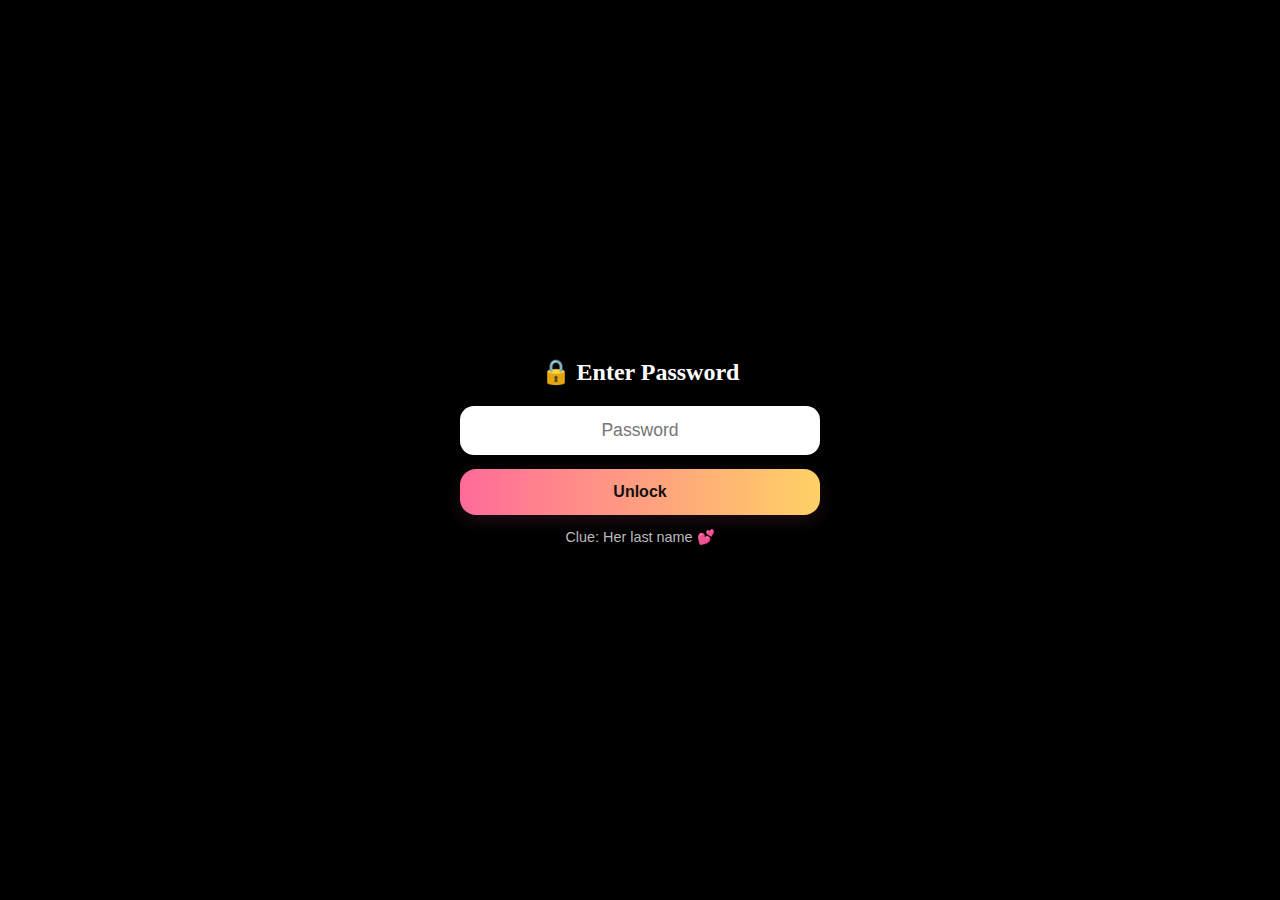
<file: index.html>
<!doctype html>
<html lang="en">
<head>
<meta charset="utf-8" />
<meta name="viewport" content="width=device-width,initial-scale=1" />
<title>For You — ♡</title>
<style>


:root {
  --bg:#0f1022;
  --accent:#ff6b9a;
  --accent-2:#ffd166;
  --glass:rgba(255,255,255,0.06);
}
*{-webkit-box-sizing:border-box;box-sizing:border-box;}
html {
  height: auto;
}

body {
  min-height: 100vh;
  margin: 0;
  font-family: 'Inter', sans-serif;

  background: radial-gradient(1200px 600px at 10% 20%, rgba(241, 0, 76, 0.5), transparent),
              radial-gradient(1000px 500px at 90% 80%, rgba(255,209,102,0.03), transparent),
              var(--bg);

  color: #eee;

  display: block;        /* 🔥 NOT FLEX */
  overflow-x: hidden;
  overflow-y: auto;      /* 🔥 ENABLE SCROLL */
  padding: 16px;
}


.card{
  width:100%;max-width:960px;
  background: -webkit-gradient(linear, left top, left bottom, from(rgba(138, 4, 131, 0.5)), to(rgba(255,255,255,0.01)));
  background: -o-linear-gradient(top, rgba(138, 4, 131, 0.5), rgba(255,255,255,0.01));
  background: linear-gradient(180deg, rgba(138, 4, 131, 0.5), rgba(255,255,255,0.01));
  border-radius:18px;padding:28px;-webkit-box-shadow:0 10px 40px rgba(2,6,23,0.6);box-shadow:0 10px 40px rgba(2,6,23,0.6);
  position:relative;overflow:hidden;border:1px solid rgba(255,255,255,0.03)
}
.split{display:-ms-grid;display:grid;-ms-grid-columns:1fr 22px 420px;grid-template-columns:1fr 420px;gap:22px;-webkit-box-align:center;-ms-flex-align:center;align-items:center}
@media (max-width:880px){.split{-ms-grid-columns:1fr;grid-template-columns:1fr}.side{-webkit-box-ordinal-group:0;-ms-flex-order:-1;order:-1}}
h1{font-size:2.1rem;margin:0 0 8px 0;letter-spacing:0.4px}
.subtitle{color:rgba(255, 0, 179, 1);margin-bottom:18px}
.photo{background:-o-linear-gradient(315deg,rgba(202,0,185,0.03),rgba(255,255,255,0.01));background:linear-gradient(135deg,rgba(202,0,185,0.03),rgba(255,255,255,0.01));border-radius:14px;
       padding:12px;display:-webkit-box;display:-ms-flexbox;display:flex;-webkit-box-align:center;-ms-flex-align:center;align-items:center;-webkit-box-pack:center;-ms-flex-pack:center;justify-content:center;-webkit-box-orient:vertical;-webkit-box-direction:normal;-ms-flex-direction:column;flex-direction:column;gap:12px}
.photo img{width:100%;max-width:320px;border-radius:10px;-webkit-box-shadow:0 8px 30px rgba(2,6,23,0.6);box-shadow:0 8px 30px rgba(2,6,23,0.6);-webkit-transition:opacity 1s ease-in-out;-o-transition:opacity 1s ease-in-out;transition:opacity 1s ease-in-out}
.caption{text-align:center}
.message{margin-top:18px;padding:16px;background:var(--glass);border-radius:12px;color:#fff;line-height:1.5;font-size:1rem}
.controls{display:-webkit-box;display:-ms-flexbox;display:flex;gap:12px;margin-top:8px}
button{
  background:-webkit-gradient(linear,left top, right top,from(var(--accent)),to(var(--accent-2)));
  background:-o-linear-gradient(left,var(--accent),var(--accent-2));
  background:linear-gradient(90deg,var(--accent),var(--accent-2));
  border:none;color:#111;padding:10px 14px;border-radius:12px;
  font-weight:700;cursor:pointer;-webkit-box-shadow:0 6px 18px rgba(255,107,154,0.12);box-shadow:0 6px 18px rgba(255,107,154,0.12);
  -webkit-transition:-webkit-transform .2s;
  transition:-webkit-transform .2s;
  -o-transition:transform .2s;
  transition:transform .2s;
  transition:transform .2s, -webkit-transform .2s;
}
button:hover{-webkit-transform:scale(1.1);-ms-transform:scale(1.1);transform:scale(1.1)}
footer{margin-top:14px;color:rgba(255,255,255,0.45);font-size:0.86rem}

.cute{
  background:-webkit-gradient(linear,left top, right top,from(var(--accent)),to(var(--accent-2)));
  background:-o-linear-gradient(left,var(--accent),var(--accent-2));
  background:linear-gradient(90deg,var(--accent),var(--accent-2));
  border:none;color:#111;padding:10px 14px;border-radius:12px;
  font-weight:700;cursor:pointer;-webkit-box-shadow:0 6px 18px rgba(255,107,154,0.12);box-shadow:0 6px 18px rgba(255,107,154,0.12);
  -webkit-transition:-webkit-transform .2s;
  transition:-webkit-transform .2s;
  -o-transition:transform .2s;
  transition:transform .2s;
  transition:transform .2s, -webkit-transform .2s;
}
.cute:hover{-webkit-transform:scale(1.1);-ms-transform:scale(1.1);transform:scale(1.1)}
footer{margin-top:14px;color:rgba(255,255,255,0.45);font-size:0.86rem}

/* ===== ENVELOPE ===== */
.envelope-container {
  position: fixed;
  top: 50%; left: 50%;
  -webkit-transform: translate(-50%, -50%) scale(0);
      -ms-transform: translate(-50%, -50%) scale(0);
          transform: translate(-50%, -50%) scale(0);
  width: 320px; height: 220px;
  -webkit-perspective: 1000px;
          perspective: 1000px;
  -webkit-transition: -webkit-transform 0.6s ease;
  transition: -webkit-transform 0.6s ease;
  -o-transition: transform 0.6s ease;
  transition: transform 0.6s ease;
  transition: transform 0.6s ease, -webkit-transform 0.6s ease;
  z-index: 999;
}
.envelope-container.show {
  -webkit-transform: translate(-50%, -50%) scale(1);
      -ms-transform: translate(-50%, -50%) scale(1);
          transform: translate(-50%, -50%) scale(1);
}

.envelope {
  width: 100%; height: 100%;
  position: relative;
  -webkit-transform-style: preserve-3d;
          transform-style: preserve-3d;
}

.envelope-body {
  position: absolute;
  bottom: 0;
  width: 100%; height: 100%;
  background: -webkit-gradient(linear,left top, right bottom,from(#ff6b9a),to(#ff2a75));
  background: -o-linear-gradient(top left,#ff6b9a,#ff2a75);
  background: linear-gradient(to bottom right,#ff6b9a,#ff2a75);
  border-radius: 8px;
  -webkit-box-shadow: 0 10px 30px rgba(0,0,0,0.4);
          box-shadow: 0 10px 30px rgba(0,0,0,0.4);
  overflow: hidden;
  z-index: 1;
}

.envelope-flap {
  position: absolute;
  top: 0;
  left: 0;
  width: 100%; height: 50%;
  background: -webkit-gradient(linear,left top, right bottom,from(#ff94b5),to(#ff6b9a));
  background: -o-linear-gradient(top left,#ff94b5,#ff6b9a);
  background: linear-gradient(to bottom right,#ff94b5,#ff6b9a);
  -webkit-clip-path: polygon(0 0, 100% 0, 50% 100%);
          clip-path: polygon(0 0, 100% 0, 50% 100%);
  -webkit-transform-origin: top;
      -ms-transform-origin: top;
          transform-origin: top;
  z-index: 3;
  -webkit-transition: -webkit-transform 1s ease-in-out;
  transition: -webkit-transform 1s ease-in-out;
  -o-transition: transform 1s ease-in-out;
  transition: transform 1s ease-in-out;
  transition: transform 1s ease-in-out, -webkit-transform 1s ease-in-out;
  -webkit-backface-visibility: hidden;
          backface-visibility: hidden;
}

.envelope.open .envelope-flap {
  -webkit-transform: rotateX(-180deg);
          transform: rotateX(-180deg);
}

/* ===== CENTERED LETTER ===== */
.letter {
  position: fixed;
  top: 50%; left: 50%;
  -webkit-transform: translate(-50%, -50%) scale(0.5);
      -ms-transform: translate(-50%, -50%) scale(0.5);
          transform: translate(-50%, -50%) scale(0.5);
  width: 280px;
  background: #fff;
  color: #000;
  border-radius: 10px;
  padding: 20px;
  font-size: 0.95rem;
  -webkit-box-shadow: 0 0 20px rgba(255, 107, 154, 0.6);
          box-shadow: 0 0 20px rgba(255, 107, 154, 0.6);
  text-align: center;
  line-height: 1.6;
  opacity: 0;
  z-index: 1000;
  -webkit-transition: all 0.8s ease;
  -o-transition: all 0.8s ease;
  transition: all 0.8s ease;
}
.letter.show {
  opacity: 1;
  -webkit-transform: translate(-50%, -50%) scale(1);
      -ms-transform: translate(-50%, -50%) scale(1);
          transform: translate(-50%, -50%) scale(1);
}

/* Floating hearts */
.heart {
  position: fixed;
  bottom: 0;
  width: 16px; height: 16px;
  background: pink;
  -webkit-transform: rotate(45deg);
      -ms-transform: rotate(45deg);
          transform: rotate(45deg);
  -webkit-animation: floatUp 4s ease-in infinite;
          animation: floatUp 4s ease-in infinite;
  z-index: 0;
}
.heart::before, .heart::after {
  content: '';
  position: absolute;
  width: 16px; height: 16px;
  background: pink;
  border-radius: 50%;
}
.heart::before { top: -8px; left: 0; }
.heart::after { left: -8px; top: 0; }

@-webkit-keyframes floatUp {
  0% {-webkit-transform:translateY(0) rotate(45deg);transform:translateY(0) rotate(45deg); opacity:1;}
  100% {-webkit-transform:translateY(-400px) rotate(45deg);transform:translateY(-400px) rotate(45deg); opacity:0;}
}

@keyframes floatUp {
  0% {-webkit-transform:translateY(0) rotate(45deg);transform:translateY(0) rotate(45deg); opacity:1;}
  100% {-webkit-transform:translateY(-400px) rotate(45deg);transform:translateY(-400px) rotate(45deg); opacity:0;}
}.example {
    display: -ms-grid;
    display: grid;
    -webkit-transition: all .5s;
    -o-transition: all .5s;
    transition: all .5s;
    -webkit-user-select: none;
       -moz-user-select: none;
        -ms-user-select: none;
            user-select: none;
    background: -webkit-gradient(linear, left top, left bottom, from(white), to(black));
    background: -o-linear-gradient(top, white, black);
    background: linear-gradient(to bottom, white, black);
}
/* ===== LAST MESSAGE CARD ===== */
.last-card-overlay {
  position: fixed;
  inset: 0;
  background: rgba(0,0,0,0.6);
  display: flex;
  align-items: center;
  justify-content: center;
  opacity: 0;
  pointer-events: none;
  transition: opacity 0.4s ease;
  z-index: 2000;
}

.last-card-overlay.show {
  opacity: 1;
  pointer-events: auto;
}

.last-card {
  background: linear-gradient(135deg, #ffd6e8, #fff);
  color: #222;
  max-width: 380px;
  width: 90%;
  padding: 24px;
  border-radius: 20px;
  text-align: center;
  box-shadow: 0 20px 40px rgba(255, 107, 154, 0.4);
  transform: translateY(40px) scale(0.9);
  opacity: 0;
  transition: all 0.5s ease;
  animation: floatCard 3s ease-in-out infinite;
}

.last-card-overlay.show .last-card {
  transform: translateY(0) scale(1);
  opacity: 1;
}

.last-card h2 {
  margin-top: 0;
  color: #ff4d88;
}

.last-card p {
  font-size: 0.95rem;
  line-height: 1.6;
  margin-bottom: 18px;
}

.last-card button {
  background: linear-gradient(90deg, #ff6b9a, #ffd166);
  border: none;
  padding: 10px 18px;
  border-radius: 14px;
  font-weight: 700;
  cursor: pointer;
}

/* floating animation */
@keyframes floatCard {
  0%,100% { transform: translateY(0) scale(1); }
  50% { transform: translateY(-6px) scale(1); }
}

/* Mobile adjustments */
@media (max-width: 480px) {
  .last-card {
    padding: 20px;
  }

  .last-card p {
    font-size: 0.9rem;
  }
}
/* ===== RESPONSIVE ===== */

/* Tablets */
@media (max-width: 768px) {
  body {
    padding: 16px;
  }

  h1 {
    font-size: 1.6rem;
    text-align: center;
  }

  .subtitle {
    text-align: center;
  }

  .message {
    font-size: 0.95rem;
  }

  .controls {
    flex-wrap: wrap;
    justify-content: center;
  }

  button {
    width: 100%;
    max-width: 220px;
  }

  .photo img {
    max-width: 260px;
  }
}

/* Phones */
@media (max-width: 480px) {
  .card {
    padding: 18px;
    border-radius: 14px;
  }

  h1 {
    font-size: 1.35rem;
  }

  .message {
    font-size: 0.9rem;
    padding: 14px;
  }

  .letter {
    width: 90%;
    font-size: 0.9rem;
  }

  footer {
    text-align: center;
  }
}

@media (max-width: 480px) {
  body {
    align-items: flex-start;
  }

  .card {
    margin-top: 20px;
    margin-bottom: 20px;
  }
}
/* ===== FULLSCREEN PASSWORD ===== */
.fullscreen-overlay {
  position: fixed;
  inset: 0;
  background: #000;
  display: flex;
  align-items: center;
  justify-content: center;
  z-index: 999999;
}

.password-center {
  text-align: center;
  width: 90%;
  max-width: 360px;
}

.password-center h2 {
  color: #fff;
  font-family: Georgia, cursive;
  margin-bottom: 20px;
}

.password-center input {
  width: 100%;
  padding: 14px;
  font-size: 1.1rem;
  border-radius: 14px;
  border: none;
  text-align: center;
  margin-bottom: 14px;
}

.password-center button {
  width: 100%;
  padding: 14px;
  font-size: 1rem;
  border-radius: 16px;
  border: none;
  background: linear-gradient(90deg,#ff6b9a,#ffd166);
  font-weight: bold;
  cursor: pointer;
}

.clue {
  margin-top: 14px;
  font-size: 0.9rem;
  color: #bbb;
}

#errorMsg {
  margin-top: 12px;
  color: #ff4d6d;
}

/* ===== FULLSCREEN WELCOME ===== */
.welcome-overlay {
  position: fixed;
  inset: 0;
  background: #000;
  display: none;
  align-items: center;
  justify-content: center;
  z-index: 1000000;
}

.welcome-overlay h1 {
  color: #fff;
  font-size: clamp(3rem, 8vw, 6rem);
  font-family: Georgia, cursive;
  text-align: center;
  letter-spacing: 4px;
  animation: fadeIn 1.2s ease;
}

/* animation */
@keyframes fadeIn {
  from { opacity: 0; transform: scale(0.9); }
  to { opacity: 1; transform: scale(1); }
}


</style>
</head>
<body>
<audio id="mySong" src="okay.mp3"></audio>

<div class="card">
  <div class="split">
    <div class="greeting">
      <h1>Hello, my dear greatest love!! — <span style="color:var(--accent)">I miss you a lot!!</span></h1>
      <div class="subtitle">A little message for you okay?✨</div>
      <div class="message" id="longmsg">
        I made this because I wanted you to realize that I'm always here even though You hate me,i know you're just mad kaya mo nasabi lahat nang yun
        I didn't mean to hurt you, it's just i'm so stubborn, sorry for always said "lets end this"
        you know i can't without you right? I always love you Ashley, my baby. ❤️
      </div>
      <div class="controls">
        <button id="surpriseBtn">Another message</button>
        <button id="lastMsgBtn">Last Message</button>
        <button onclick="playSong()">Play Song</button>
        <button id="questionBtn">My Question</button>
        <button id="loveBtn">Love</button>
      </div>
      <div class="scrollable-container">
  <!-- lots of content here -->
</div>

      <footer>I failed as your man.</footer>
    </div>
    <aside class="side photo">
      <img id="mainPhoto" src="ashley.jpg" alt="Couple photo">
      <div class="caption">Look, you're so beautiful ✨</div>
    </aside>
  </div>
</div>


<!-- Envelope -->
<div class="envelope-container" id="envContainer">
  <div class="envelope" id="envelope">
    <div class="envelope-body"></div>
    <div class="envelope-flap"></div>
  </div>
</div>

<!-- Floating letter -->
<div class="letter" id="letterText"></div>
<!-- Last Message Popup Card -->
<div class="last-card-overlay" id="lastCard">
  <div class="last-card">
    <h2>My Last Message 💌</h2>
    <p>
      Hi!! Happy birthday to my favorite person in the world, for sure when you read it <br>
       we're strangers but i made this for you i mean for your birthday, <br>
       I know since I'm gone you're happy, i know that he's your the one na, <br>
       i will not try to say bad cuz I'm the bad one here, <br>
       always be happy i know he's better person, don't worry all the pain that i cause to you, <br>
       i will regret it until i die, seeing you happy is the best thing i ever seen, <br>
      now i will let you be happy forever!! Happy birthday again!! 🌸 December 15 2025, 11:20 PM
    </p>
    <button id="closeLastCard">Close</button>
  </div>
</div>
<!-- FULLSCREEN PASSWORD OVERLAY -->
<div id="passwordScreen" class="fullscreen-overlay">
  <div class="password-center">
    <h2>🔒 Enter Password</h2>

    <input
      type="password"
      id="passwordInput"
      placeholder="Password"
      autocomplete="off"
    />

    <button id="unlockBtn">Unlock</button>

    <p class="clue">Clue: Her last name 💕</p>

    <p id="errorMsg"></p>
  </div>
</div>

<!-- FULLSCREEN WELCOME -->
<div id="welcomeScreen" class="welcome-overlay">
  <h1>WELCOME<br>MISS REYES</h1>
</div>


</body>
<script>
const photos=["baby2.jpg","baby3.jpg","baby4.jpg","baby5.jpg",];
let index=0;
const mainPhoto=document.getElementById('mainPhoto');
setInterval(()=>{
  index=(index+1)%photos.length;
  mainPhoto.style.opacity=0;
  setTimeout(()=>{mainPhoto.src=photos[index];mainPhoto.style.opacity=1;},1000);
},4000);

const envContainer=document.getElementById('envContainer');
const envelope=document.getElementById('envelope');
const letter=document.getElementById('letterText');

document.getElementById('surpriseBtn').addEventListener('click',()=>{
  letter.textContent="HI!! I miss you a lot, are you okay now? I'm always here okay? I'm sorry for what i did, sorry for leaving you but i...realize that i'm so bad treating you but i saw your smile from afar..... but it's not coming from me, galing to sa mga kaibigan mo..na pinag babawal ko na lumapit ka, doon ko na realize that i'm so fucking useless at all kaya kita pinalaya okay? hindi dahil may bagoor ayaw ko na sayo, i'm always love you, and now it's my day can you make my last wish? please be happy cuz it's what you deserve not me....i will live at my regrets, i wish the best for you okay? advance happy birthday!! see you in another universe!! august 15 2025, 10:30 PM";

  envContainer.classList.add('show');
  setTimeout(()=> envelope.classList.add('open'), 1000);
  setTimeout(()=>{
    letter.classList.add('show');
    spawnHearts();
  }, 1300);

  // Hide everything after 7 seconds
  setTimeout(()=>{
    letter.classList.remove('show');
    envelope.classList.remove('open');
    envContainer.classList.remove('show');
  }, 10000);
});

document.addEventListener("DOMContentLoaded", () => {

  // Play song
  window.playSong = function () {
    const song = document.getElementById("mySong");
    song.play().catch(err => console.log(err));
  };

  // Love button
  const loveBtn = document.getElementById('loveBtn');
  if (loveBtn) {
    loveBtn.addEventListener('click', () => {
      window.location.href = 'meme.html';
    });
  }

  // Question button
  const questionBtn = document.getElementById('questionBtn');
  if (questionBtn) {
    questionBtn.addEventListener('click', () => {
      window.open('https://forms.gle/NK3LMCBYFLVt6vfv5', '_blank');
    });
  }

});


function spawnHearts(){
  for(let i=0;i<15;i++){
    const heart=document.createElement('div');
    heart.className='heart';
    heart.style.left=Math.random()*window.innerWidth+'px';
    heart.style.animationDuration=(3+Math.random()*2)+'s';
    document.body.appendChild(heart);
    setTimeout(()=>heart.remove(),4000);
  }
}
const lastCard = document.getElementById('lastCard');
const closeLastCard = document.getElementById('closeLastCard');

document.getElementById('lastMsgBtn').addEventListener('click', () => {
  lastCard.classList.add('show');
  spawnHearts();
});

closeLastCard.addEventListener('click', () => {
  lastCard.classList.remove('show');
});
const PASSWORD = "reyes";

const passwordScreen = document.getElementById("passwordScreen");
const welcomeScreen = document.getElementById("welcomeScreen");
const input = document.getElementById("passwordInput");
const unlockBtn = document.getElementById("unlockBtn");
const errorMsg = document.getElementById("errorMsg");

unlockBtn.addEventListener("click", checkPassword);
input.addEventListener("keypress", e => {
  if (e.key === "Enter") checkPassword();
});

function checkPassword() {
  if (input.value.trim().toLowerCase() === PASSWORD) {
    passwordScreen.style.display = "none";
    welcomeScreen.style.display = "flex";

    setTimeout(() => {
      welcomeScreen.style.display = "none";
    }, 3000);
  } else {
    errorMsg.textContent = "Wrong password";
    input.value = "";
  }
}


</script> 

</html>
</file>
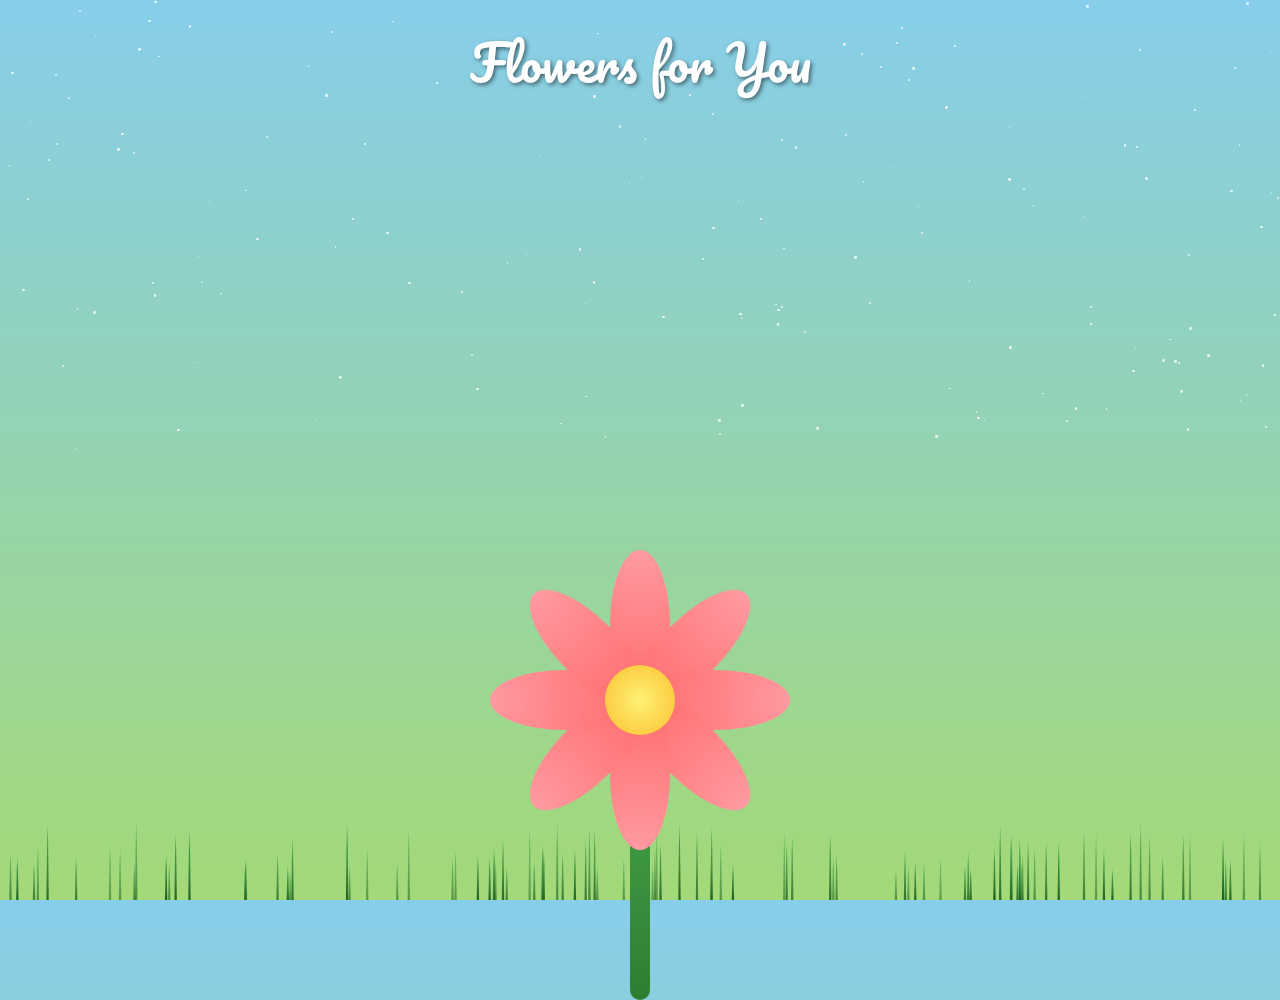
<file: flower.html>
<!doctype html>
<html lang="en">
<head>
<meta charset="utf-8">
<meta name="viewport" content="width=device-width, initial-scale=1">
<title>Centered Automatic Flower Bloom with Realistic Grass and Effects</title>
<link href="https://fonts.googleapis.com/css2?family=Pacifico&display=swap" rel="stylesheet">
<style>
body {
  margin:0;
  height:100vh;
  display:flex;
  justify-content:center;
  align-items:flex-end;
  background: linear-gradient(to top, #a3d977 0%, #87ceeb 100%);
  overflow: hidden;
  position: relative;
  font-family: 'Pacifico', cursive;
}
.flower { position: relative; width:400px; height:400px; z-index:2; }
.petal {
  position:absolute;
  width:60px;
  height:150px;
  background: radial-gradient(circle at top, #ff9aa2, #ff6b6b);
  border-radius: 50% 50% 40% 40%;
  transform-origin: bottom center;
  top:50%; left:50%;
  margin:-150px 0 0 -30px;
  opacity:0;
}
.center {
  position:absolute;
  width:70px;
  height:70px;
  background: radial-gradient(circle at center, #fff176, #fbc02d);
  border-radius:50%;
  top:50%; left:50%;
  margin:-35px 0 0 -35px;
  opacity:0;
  z-index:3;
}
.stem {
  position:absolute;
  width:20px;
  height:300px;
  background: linear-gradient(to top, #2e7d32, #4caf50);
  top:50%; left:50%;
  margin:0 0 0 -10px;
  border-radius:10px;
  z-index:0;
}
.grass-blade {
  position: absolute;
  bottom: 0;
  width: 6px;
  height: 40px;
  background: linear-gradient(to top, #1b5e20, #4caf50);
  border-radius: 50% 50% 0 0;
  transform-origin: bottom center;
  clip-path: polygon(50% 0%, 60% 30%, 70% 100%, 30% 100%, 40% 30%);
  animation: sway 2s infinite alternate ease-in-out;
  opacity:0.8;
}
@keyframes sway {
  from { transform: rotate(-10deg); }
  to { transform: rotate(10deg); }
}
.text-overlay {
  position: absolute;
  top: 20px;
  width: 100%;
  text-align: center;
  font-size: 48px;
  color: #fff;
  text-shadow: 2px 2px 4px rgba(0,0,0,0.5);
  z-index: 10;
}
.star {
  position: absolute;
  width: 2px;
  height: 2px;
  background: white;
  border-radius: 50%;
  opacity: 0.8;
  animation: twinkle 2s infinite alternate;
}
@keyframes twinkle {
  0% { opacity: 0.3; transform: scale(1); }
  50% { opacity: 1; transform: scale(1.5); }
  100% { opacity: 0.3; transform: scale(1); }
}
.shooting-star {
  position: absolute;
  width: 3px;
  height: 100px;
  background: linear-gradient(45deg, white, transparent);
  opacity: 0;
  transform: rotate(45deg);
  animation: shoot 2s linear infinite;
}
@keyframes shoot {
  0% { opacity: 1; transform: translateX(0) translateY(0) rotate(45deg); }
  100% { opacity: 0; transform: translateX(-500px) translateY(500px) rotate(45deg); }
}
</style>
</head>
<body>
<div class="text-overlay">Flowers for You</div>
<div class="flower">
  <div class="stem"></div>
  <div class="petal"></div>
  <div class="petal"></div>
  <div class="petal"></div>
  <div class="petal"></div>
  <div class="petal"></div>
  <div class="petal"></div>
  <div class="petal"></div>
  <div class="petal"></div>
  <div class="center"></div>
</div>
<script>
// Flower animation
const petals = document.querySelectorAll('.petal');
const center = document.querySelector('.center');
const radius = 0;
petals.forEach((petal, index) => {
  const angle = index * 45;
  const rad = angle * Math.PI / 180;
  const x = radius * Math.sin(rad);
  const y = -radius * Math.cos(rad);
  
  petal.animate([
    { transform: 'translate(0,0) scale(0)', opacity: 0 },
    { transform: `translate(${x}px, ${y}px) rotate(${angle}deg) scale(1)`, opacity: 1 }
  ], {
    duration: 1000,
    delay: index * 150,
    fill: 'forwards',
    easing: 'ease-out'
  });
});
center.animate([
  { transform: 'scale(0)', opacity: 0 },
  { transform: 'scale(1)', opacity: 1 }
], {
  duration: 800,
  delay: petals.length * 150 + 200,
  fill: 'forwards',
  easing: 'ease-out'
});

// Realistic Grass blades
for (let i = 0; i < 100; i++) {
  const blade = document.createElement('div');
  blade.className = 'grass-blade';
  blade.style.left = Math.random() * window.innerWidth + 'px';
  blade.style.height = 30 + Math.random() * 50 + 'px';
  blade.style.animationDuration = 1 + Math.random() * 2 + 's';
  blade.style.opacity = 0.5 + Math.random() * 0.5;
  document.body.appendChild(blade);
}

// Background stars
for (let i = 0; i < 150; i++) {
  const star = document.createElement('div');
  star.className = 'star';
  star.style.left = Math.random() * window.innerWidth + 'px';
  star.style.top = Math.random() * window.innerHeight * 0.5 + 'px';
  star.style.width = star.style.height = Math.random() * 2 + 1 + 'px';
  star.style.animationDuration = 1 + Math.random() * 2 + 's';
  document.body.appendChild(star);
}

// Shooting stars
for (let i = 0; i < 3; i++) {
  const shooting = document.createElement('div');
  shooting.className = 'shooting-star';
  shooting.style.top = Math.random() * 200 + 'px';
  shooting.style.left = Math.random() * window.innerWidth + 'px';
  shooting.style.animationDelay = Math.random() * 5 + 's';
  document.body.appendChild(shooting);
}
</script>
</body>
</html>
</file>
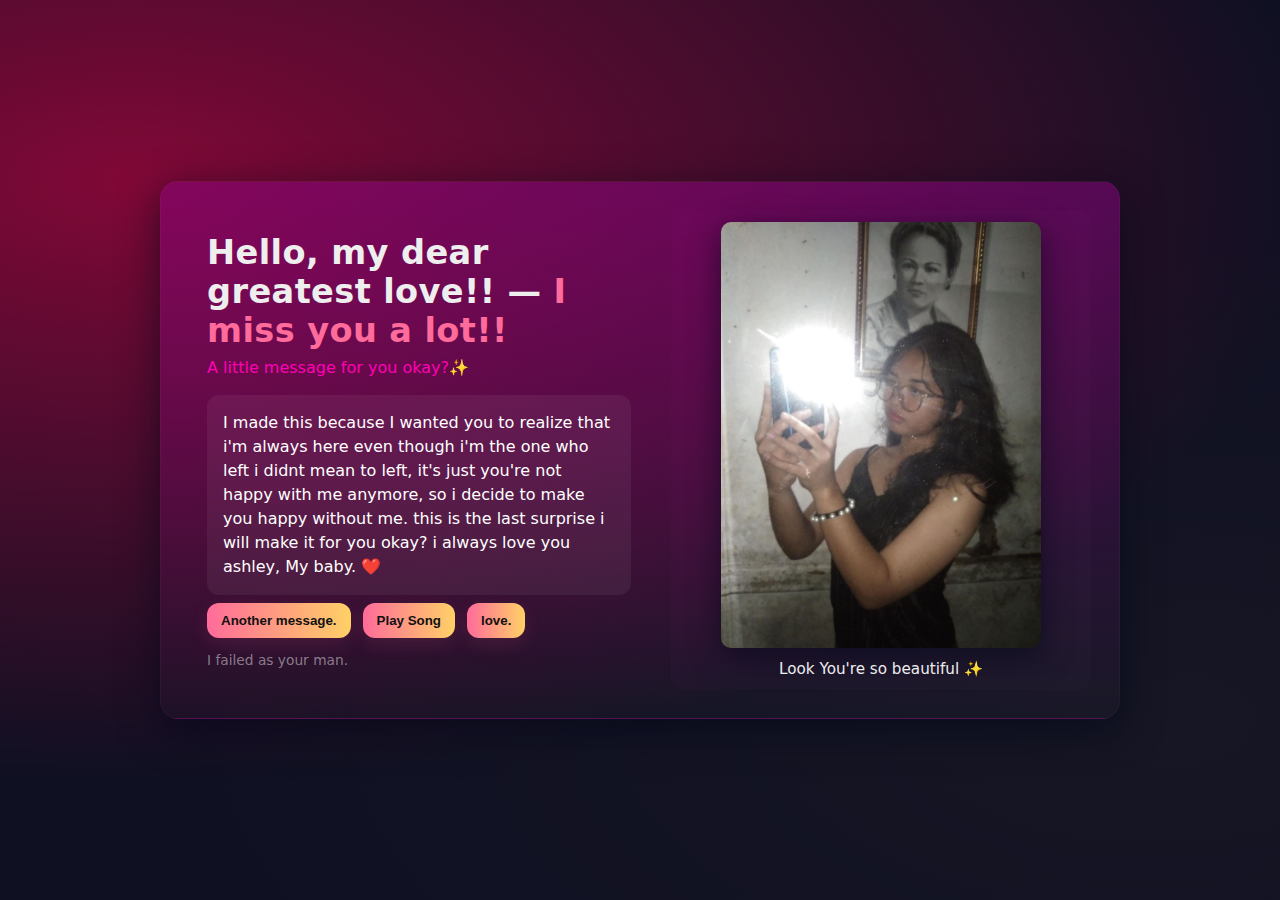
<file: hehe.html>
<!doctype html>
<html lang="en">
<head>
  <meta charset="utf-8" />
  <meta name="viewport" content="width=device-width,initial-scale=1" />
  <title>For You — ♡</title>
  <style>
    :root{
      --bg:#0f1022;
      --card:#121227;
      --accent:#ff6b9a;
      --accent-2:#ffd166;
      --glass: rgba(255,255,255,0.06);
      --soft: rgba(255,255,255,0.04);
    }
    *{box-sizing:border-box}
    html,body{height:100%;margin:0;font-family:Inter,ui-sans-serif,system-ui,-apple-system,'Segoe UI',Roboto,'Helvetica Neue',Arial}
    body{background: radial-gradient(1200px 600px at 10% 20%, rgba(241, 0, 76, 0.5), transparent), radial-gradient(1000px 500px at 90% 80%, rgba(255,209,102,0.03), transparent), var(--bg); color:#eee; -webkit-font-smoothing:antialiased; display:flex; align-items:center; justify-content:center; padding:32px}

    .card{width:100%; max-width:960px; background: linear-gradient(180deg, rgba(138, 4, 131, 0.5), rgba(255,255,255,0.01)); border-radius:18px; padding:28px; box-shadow: 0 10px 40px rgba(2,6,23,0.6); position:relative; overflow:hidden; border:1px solid rgba(255,255,255,0.03)}

    .split{display:grid; grid-template-columns: 1fr 420px; gap:22px; align-items:center}
    @media (max-width:880px){ .split{grid-template-columns:1fr} .side{order:-1} }

    .greeting{padding:18px}
    h1{font-size:2.1rem; margin:0 0 8px 0; letter-spacing:0.4px}
    .subtitle{color:rgba(255, 0, 179, 1); margin-bottom:18px}

    .photo{ background:linear-gradient(135deg, rgba(202, 0, 185, 0.03), rgba(255,255,255,0.01)); border-radius:14px; padding:12px; display:flex; align-items:center; justify-content:center; flex-direction:column; gap:12px }
    .photo img{ width:100%; max-width:320px; border-radius:10px; display:block; box-shadow:0 8px 30px rgba(2,6,23,0.6); transition:opacity 1s ease-in-out }
    .caption{font-size:0.95rem; text-align:center}

    .controls{display:flex; gap:12px; margin-top:8px}
    button{background:linear-gradient(90deg,var(--accent),var(--accent-2)); border:none; color:#111; padding:10px 14px; border-radius:12px; font-weight:700; cursor:pointer; box-shadow:0 6px 18px rgba(255,107,154,0.12)}

    .message{ margin-top:18px; padding:16px; background:var(--glass); border-radius:12px; color:#fff; line-height:1.5; font-size:1rem }

    footer{ margin-top:14px; color:rgba(255,255,255,0.45); font-size:0.86rem }
  
  </style>
</head>
<body>
  <audio  id="mySong" src="okay.mp3" autoplay></audio>
  <a class="ianne" href="ianne.html"></a>
  <div class="card">
    <div class="split">
      <div class="greeting">
        <h1>Hello, my dear greatest love!! — <span style="color:var(--accent)">I miss you a lot!!</span></h1>
        <div class="subtitle">A little message for you okay?✨</div>
        <div class="message" id="longmsg">
          I made this because I wanted you to realize that i'm always here even though i'm the one who left
          i didnt mean to left, it's just you're not happy with me anymore, so i decide to make you happy without me.
          this is the last surprise i will make it for you okay? i always love you ashley, My baby. ❤️
        </div>
        <div class="controls">
          <button id="surpriseBtn">Another message.</button>
          <button onclick="playSong()">Play Song</button>
          <button id="loveBtn">love.</button>
        </div>
        <footer>I failed as your man.</footer>
      </div>

      <aside class="side photo">
        <img id="mainPhoto" src="ashley.jpg" style="opacity:0lt="Couple photo">
        <div class="caption">Look You're so beautiful ✨</div>
      </aside>
    </div>
  </div>

  <script>
    const photos = [
      "baby2.jpg",
      "baby3.jpg",
      "baby4.jpg",
      "baby5.jpg",
    ];

    let index = 0;
    const mainPhoto = document.getElementById('mainPhoto');

    function changePhoto(){
      index = (index + 1) % photos.length;
      mainPhoto.style.opacity = 0;
      setTimeout(()=>{
        mainPhoto.src = photos[index];
        mainPhoto.style.opacity = 1;
      }, 1000);
    }

    setInterval(changePhoto, 4000);

    document.getElementById('surpriseBtn').addEventListener('click', ()=>{
      document.getElementById('longmsg').textContent = "I felt Lonely nung nawala ka, but it's okay you atleast you're happy now, i like to say that, mahal kita, minahal kita. i will stop coming to you, sorry for being not good enough, i'm really sorry for what i did, maybe in another universe it will be you and me.";
    });
  
    function playSong() {
      const song = document.getElementById("mySong");
      song.play();
    }
  document.getElementById('loveBtn').addEventListener('click', () => {
      // Make sure ianne.html exists in the same folder
      window.location.href = 'ianne.html';
    });
  </script>
</body>
</html>
</file>
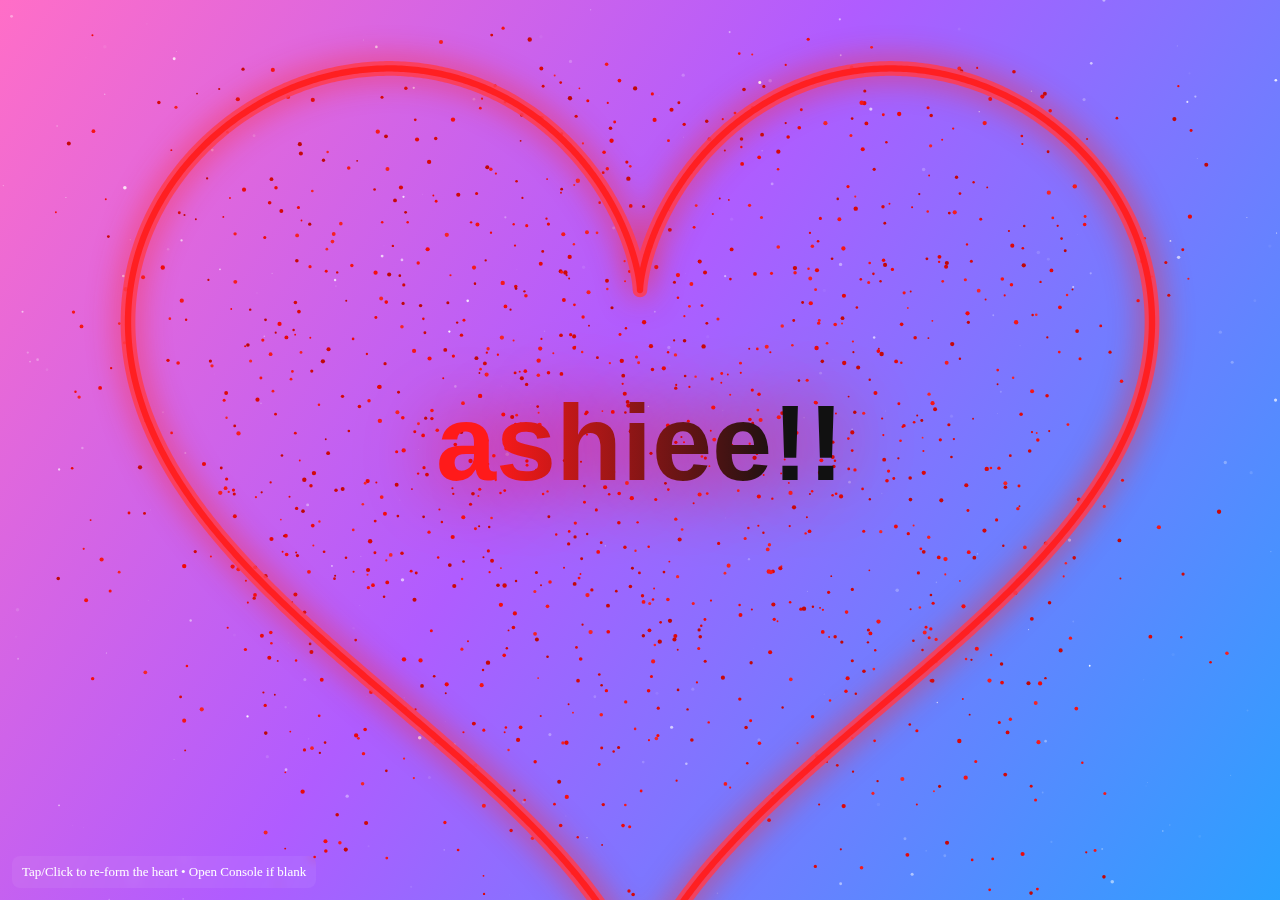
<file: ianne.html>
<!doctype html>
<html lang="en">
<head>
<meta charset="utf-8" />
<meta name="viewport" content="width=device-width,initial-scale=1" />
<title>Particle Heart with Ashiee!!</title>
<style>
  html,body { height:100%; margin:0; }
  body { margin:0; background:#000; overflow:hidden; }
  canvas { display:block; width:100vw; height:100vh; }
  #hint {
    position: fixed;
    left: 12px;
    bottom: 12px;
    padding:8px 10px;
    border-radius:8px;
    background: rgba(255,255,255,0.06);
    color: white;
    font-size:13px;
    z-index: 9999;
    backdrop-filter: blur(6px);
  }
</style>
</head>
<body>
<canvas id="c"></canvas>
<div id="hint">Tap/Click to re-form the heart • Open Console if blank</div>

<script>
(function () {
  'use strict';
  const canvas = document.getElementById('c');
  const ctx = canvas.getContext('2d');
  let DPR = Math.max(window.devicePixelRatio || 1, 1);

  const CONFIG = {
    heartScale: 32,
    step: 0.005,
    particleMinSize: 0.9,
    particleMaxSize: 2.2,
    speedMin: 0.006,
    speedMax: 0.012,
    starCount: 240,
    strokeWidth: 14,
    strokeGlow: 28,
    pulseThreshold: 1.2,
  };

  let W = 0, H = 0;
  let particles = [];
  let heartPath = [];
  let stars = [];
  let formed = false;
  let pulseTimer = 0;
  let bgGradient;

  function setSize() {
    DPR = Math.max(window.devicePixelRatio || 1, 1);
    W = window.innerWidth;
    H = window.innerHeight;
    canvas.style.width = W + 'px';
    canvas.style.height = H + 'px';
    canvas.width = Math.round(W * DPR);
    canvas.height = Math.round(H * DPR);
    ctx.setTransform(DPR, 0, 0, DPR, 0, 0);
    createGradient();
    createStars();
    createHeart();
  }

  function createGradient() {
    const g = ctx.createLinearGradient(0, 0, W, H);
    g.addColorStop(0, '#ff6ec7');   // pink
    g.addColorStop(0.45, '#b05cff');// violet
    g.addColorStop(1, '#2aa1ff');   // blue
    bgGradient = g;
  }

  function createStars() {
    stars = [];
    for (let i = 0; i < CONFIG.starCount; i++) {
      stars.push({
        x: Math.random() * W,
        y: Math.random() * H,
        r: Math.random() * 1.6 + 0.2,
        baseA: Math.random() * 0.9 + 0.1,
        speed: Math.random() * 0.008 + 0.002
      });
    }
  }

  function heartXY(t) {
    const x = 16 * Math.pow(Math.sin(t), 3);
    const y = -(13 * Math.cos(t) - 5 * Math.cos(2*t) - 2 * Math.cos(3*t) - Math.cos(4*t));
    return { x, y };
  }

  function createHeart() {
    particles = [];
    heartPath = [];
    const cx = W / 2;
    const cy = H / 2;
    const step = CONFIG.step;
    const scale = CONFIG.heartScale;
    for (let a = 0; a < Math.PI * 2; a += step) {
      const p = heartXY(a);
      const tx = cx + p.x * scale;
      const ty = cy + p.y * scale;
      heartPath.push({ x: tx, y: ty });
      const startX = Math.random() * W;
      const startY = Math.random() * H;
      particles.push({
        x: startX, y: startY, tx, ty,
        size: CONFIG.particleMinSize + Math.random() * (CONFIG.particleMaxSize - CONFIG.particleMinSize),
        color: particleRedShade(),
        speed: CONFIG.speedMin + Math.random() * (CONFIG.speedMax - CONFIG.speedMin)
      });
    }
    formed = false;
    pulseTimer = 0;
  }

  function particleRedShade() {
    const light = 38 + Math.random() * 18;
    return `hsl(0, 92%, ${light}%)`;
  }

  function drawBackground() {
    ctx.fillStyle = bgGradient;
    ctx.fillRect(0, 0, W, H);
  }

  function drawStars(time) {
    ctx.save();
    for (let s of stars) {
      const a = s.baseA * (0.6 + 0.4 * Math.sin((time * s.speed)));
      ctx.globalAlpha = a;
      ctx.beginPath();
      ctx.arc(s.x, s.y, s.r, 0, Math.PI * 2);
      ctx.fillStyle = '#fff';
      ctx.fill();
    }
    ctx.globalAlpha = 1;
    ctx.restore();
  }

  function drawHeartStroke(pulse = 0) {
    if (!heartPath.length) return;
    ctx.save();
    ctx.beginPath();
    ctx.moveTo(heartPath[0].x, heartPath[0].y);
    for (let i = 1; i < heartPath.length; i++) ctx.lineTo(heartPath[i].x, heartPath[i].y);
    ctx.closePath();
    ctx.lineWidth = CONFIG.strokeWidth + pulse * 8;
    ctx.strokeStyle = 'rgba(255,60,80,0.85)';
    ctx.shadowBlur = CONFIG.strokeGlow + pulse * 30;
    ctx.shadowColor = 'rgba(255,40,40,0.9)';
    ctx.lineJoin = 'round';
    ctx.lineCap = 'round';
    ctx.stroke();
    ctx.lineWidth = Math.max(3, CONFIG.strokeWidth * 0.45);
    ctx.shadowBlur = 0;
    ctx.strokeStyle = 'rgba(255,30,30,0.95)';
    ctx.stroke();
    ctx.restore();
  }

  function updateAndDrawParticles() {
    let totalDist = 0;
    for (let p of particles) {
      const dx = p.tx - p.x;
      const dy = p.ty - p.y;
      p.x += dx * p.speed;
      p.y += dy * p.speed;
      ctx.beginPath();
      ctx.arc(p.x, p.y, p.size, 0, Math.PI * 2);
      ctx.fillStyle = p.color;
      ctx.fill();
      totalDist += Math.hypot(dx, dy);
    }
    return totalDist / particles.length;
  }

  function drawCenterText(time) {
    ctx.save();
    ctx.font = `bold ${Math.min(W, H) * 0.12}px "Segoe UI", sans-serif`;
    ctx.textAlign = "center";
    ctx.textBaseline = "middle";

    // Red → Black gradient
    const grad = ctx.createLinearGradient(W/2 - 150, H/2, W/2 + 150, H/2);
    grad.addColorStop(0, "#ff1a1a"); // bright red
    grad.addColorStop(1, "#111");    // deep black
    ctx.fillStyle = grad;

    // Red glowing shadow
    const glow = Math.abs(Math.sin(time * 0.002)) * 40 + 40;
    ctx.shadowColor = "rgba(255,0,0,0.9)";
    ctx.shadowBlur = glow;

    ctx.fillText("ashiee!!", W / 2, H / 2);
    ctx.restore();
  }

  function animate(time = 0) {
    ctx.clearRect(0, 0, W, H);
    drawBackground();
    drawStars(time);
    const avgDist = updateAndDrawParticles();
    if (!formed && avgDist < CONFIG.pulseThreshold) {
      formed = true;
      pulseTimer = 1.0;
    }
    if (pulseTimer > 0) {
      drawHeartStroke(Math.min(1, pulseTimer));
      pulseTimer *= 0.94;
    } else {
      drawHeartStroke(Math.abs(Math.sin(time * 0.001)) * 0.12);
    }
    drawCenterText(time);
    requestAnimationFrame(animate);
  }

  canvas.addEventListener('pointerdown', () => {
    for (let p of particles) {
      p.x = Math.random() * W;
      p.y = Math.random() * H;
      p.speed = CONFIG.speedMin + Math.random() * (CONFIG.speedMax - CONFIG.speedMin);
    }
    formed = false;
    pulseTimer = 0;
  });

  window.addEventListener('resize', setSize);
  setSize();
  requestAnimationFrame(animate);
})();
</script>
</body>
</html>
</file>
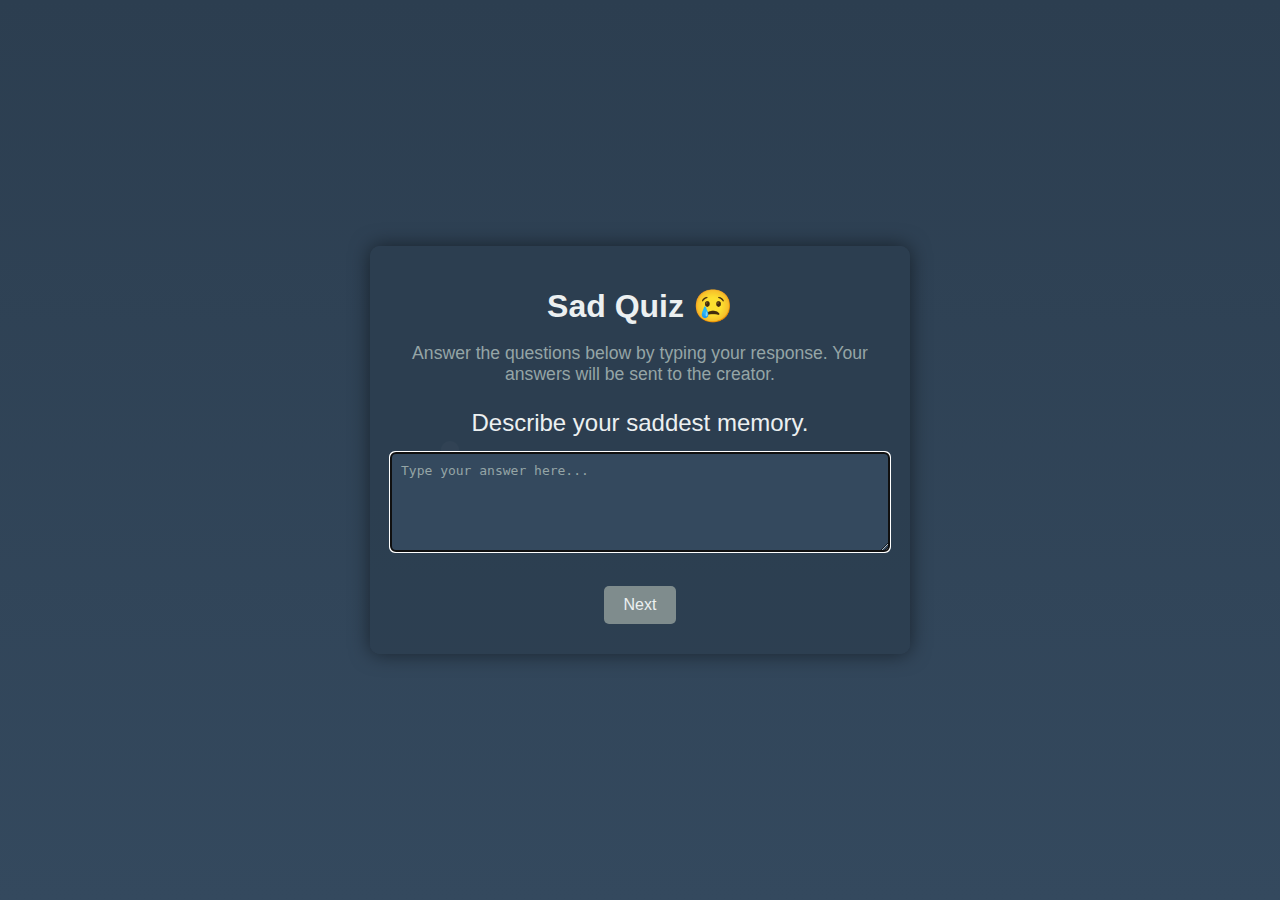
<file: Sad.html>
<!DOCTYPE html>
<html lang="en">
<head>
    <meta charset="UTF-8">
    <meta name="viewport" content="width=device-width, initial-scale=1.0">
    <title>Sad Quiz 😢</title>
    <link rel="stylesheet" href="style.css">
</head>
<body>
    <div class="container">
        <h1>Sad Quiz 😢</h1>
        <p>Answer the questions below by typing your response. Your answers will be sent to the creator.</p>
        <div id="quiz">
            <div id="question-container">
                <p id="question-text"></p>
                <textarea id="answer-input" placeholder="Type your answer here..."></textarea>
            </div>
            <button id="next-btn" class="btn">Next</button>
            <button id="submit-btn" class="btn" style="display: none;">Submit Quiz</button>
        </div>
        <div id="result" style="display: none;">
            <p>Thank you for sharing your thoughts. Your answers have been sent. 😔</p>
        </div>
    </div>
    <script src="quiz.js"></script>
</body>
</html>
</file>
<file: style.css>
/* Sad theme: Dark, muted colors with a melancholic feel */
body {
    font-family: 'Arial', sans-serif;
    background: linear-gradient(to bottom, #2c3e50, #34495e); /* Dark blue-gray gradient */
    color: #bdc3c7; /* Light gray text */
    margin: 0;
    padding: 0;
    display: flex;
    justify-content: center;
    align-items: center;
    height: 100vh;
    overflow: hidden;
}

/* Rainy effect overlay for sadness */
body::before {
    content: '';
    position: absolute;
    top: 0;
    left: 0;
    width: 100%;
    height: 100%;
    background: url('data:image/svg+xml,<svg xmlns="http://www.w3.org/2000/svg" viewBox="0 0 100 100"><circle cx="50" cy="50" r="1" fill="%23bdc3c7" opacity="0.3"/></svg>') repeat;
    animation: rain 10s linear infinite;
    pointer-events: none;
}

@keyframes rain {
    0% { transform: translateY(-100vh); }
    100% { transform: translateY(100vh); }
}

.container {
    background: rgba(44, 62, 80, 0.9); /* Semi-transparent dark background */
    padding: 20px;
    border-radius: 10px;
    box-shadow: 0 0 20px rgba(0, 0, 0, 0.5);
    text-align: center;
    max-width: 500px;
    width: 90%;
    position: relative;
    z-index: 1;
}

h1 {
    color: #ecf0f1; /* Light text for title */
    font-size: 2em;
    margin-bottom: 10px;
}

p {
    color: #95a5a6; /* Muted gray */
    font-size: 1.1em;
}

#quiz {
    margin-top: 20px;
}

#question-container {
    margin-bottom: 20px;
}

#question-text {
    font-size: 1.5em;
    color: #ecf0f1;
    margin-bottom: 15px;
}

#answer-input {
    width: 100%;
    height: 100px;
    padding: 10px;
    border: 1px solid #7f8c8d;
    border-radius: 5px;
    background: #34495e; /* Dark gray background */
    color: #ecf0f1; /* Light text */
    font-size: 1em;
    resize: vertical;
    box-sizing: border-box;
}

#answer-input::placeholder {
    color: #95a5a6; /* Muted placeholder */
}

.btn {
    background: #7f8c8d; /* Muted gray button */
    color: #ecf0f1;
    border: none;
    padding: 10px 20px;
    border-radius: 5px;
    cursor: pointer;
    font-size: 1em;
    margin: 10px;
    transition: background 0.3s;
}

.btn:hover {
    background: #95a5a6; /* Lighter on hover */
}

#result {
    color: #bdc3c7;
    font-size: 1.2em;
}
</file>
